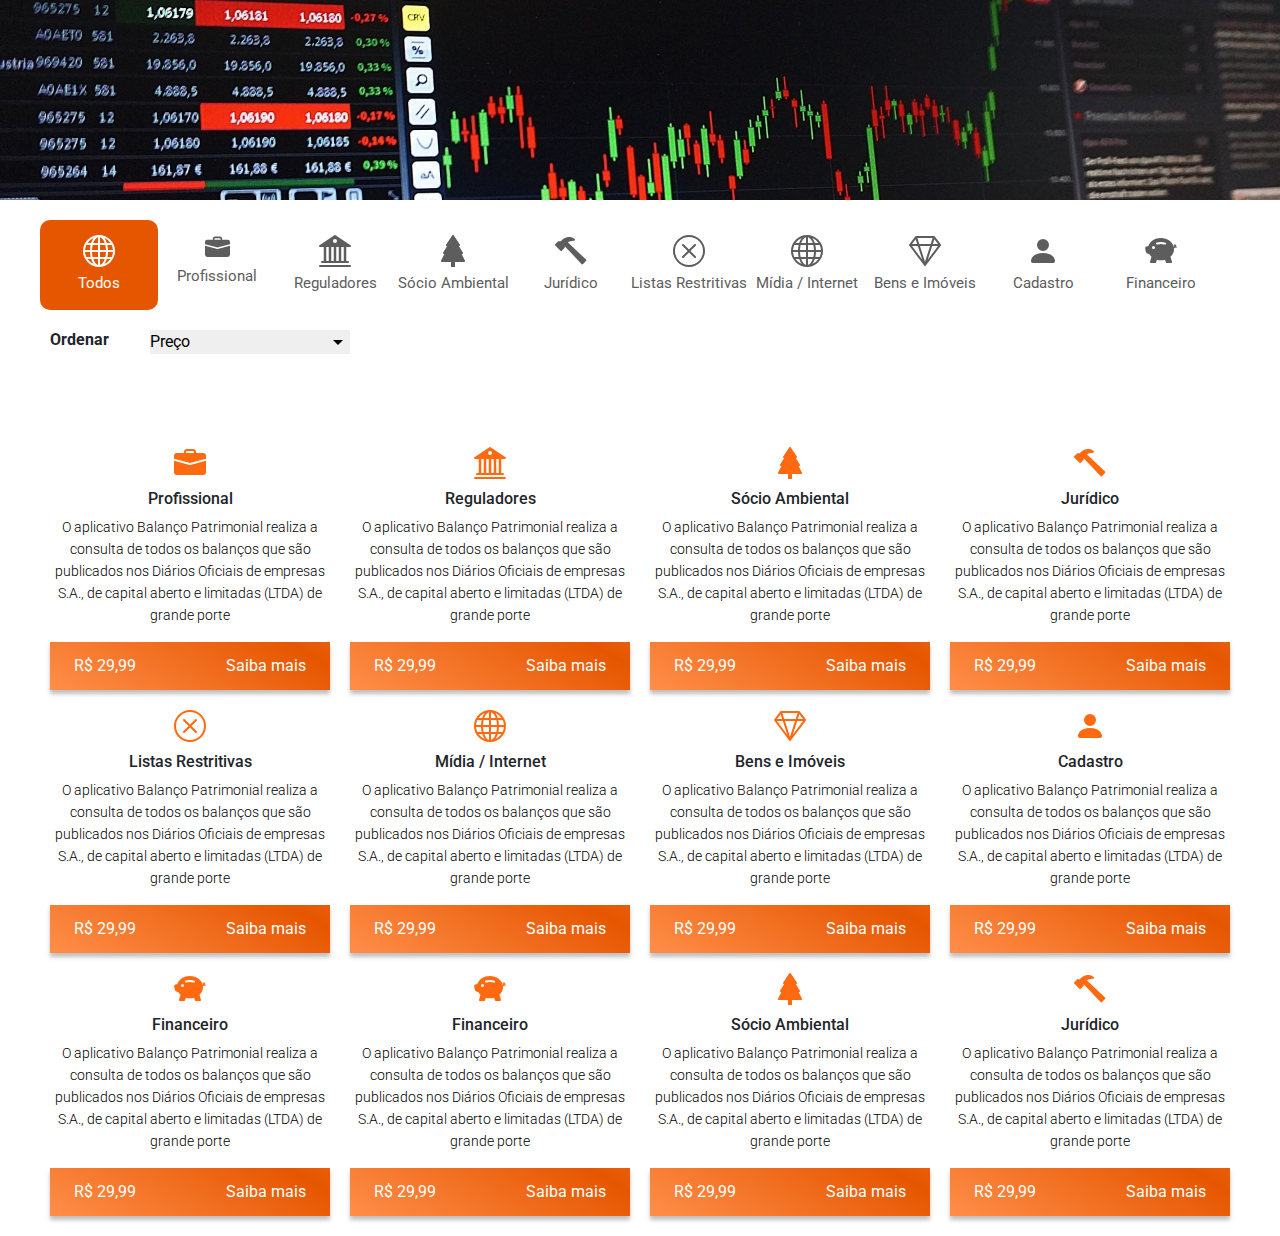
<file: upLexis/index.html>
<!DOCTYPE html>
<html>
	<head>
		<meta charset="utf-8">
		<title>upMiner | Histórico Empresarial</title>		

		<!--Normalize-->
		<link rel="stylesheet" type="text/css" href="common/css/normalize.css" />

		<!--Fontes-->
   		<link href="https://fonts.googleapis.com/css?family=Roboto:100,300,400,500,700,900" rel="stylesheet" />

   		<!--Viewport-->
	    <meta name="viewport" content="width=device-width,initial-scale=1" />

	    <!--Bootstrap CSS-->
	    <link rel="stylesheet" type="text/css" href="common/css/bootstrap/css/bootstrap.min.css">

	    <!--CSS da página-->	
		<link rel="stylesheet" type="text/css" href="common/css/style.css">

		<!--JQuery-->
	    <script type="text/javascript" src="common/js/jquery.js"></script>     

	    <!--Javascript-->
	    <script type="text/javascript" src="common/js/model/bo/configuracoes.js"></script> 

	</head>
	<body onload="marcarCategoria();">		
		<div id="sobre" class="sessao" onclick="tirarDropdown()">
			<!-- Carrossel de slides -->
			<div id="navegadorDeSlides" class="carousel slide margin-bottom-20" data-ride="carousel">
			  	<div class="carousel-inner">
			    	<div class="carousel-item active">
			      		<img class="d-block w-100" src="common/img/img1.jpg" alt="Primeiro Slide">
			    	</div>
			    	<div class="carousel-item">
			      		<img class="d-block w-100" src="common/img/img2.jpg" alt="Terceiro Slide">
			    	</div>
			    	<div class="carousel-item">
			      		<img class="d-block w-100" src="common/img/img3.jpg" alt="Quarto Slide Slide">
			    	</div>
			  	</div>
			</div>
			<div class="linha">
				<!-- Barra de categorias -->
				<div class="coluna col12 padding-0 margin-bottom-20 ">
					<div id="categoria-todos" class="div-categoria" onclick="selecionar('categoria-todos');">
						<div class="margin-bottom-5">
							<svg xmlns="http://www.w3.org/2000/svg" width="32" height="32" fill="currentColor" class="bi bi-globe" viewBox="0 0 16 16">
							<path d="M0 8a8 8 0 1 1 16 0A8 8 0 0 1 0 8zm7.5-6.923c-.67.204-1.335.82-1.887 1.855A7.97 7.97 0 0 0 5.145 4H7.5V1.077zM4.09 4a9.267 9.267 0 0 1 .64-1.539 6.7 6.7 0 0 1 .597-.933A7.025 7.025 0 0 0 2.255 4H4.09zm-.582 3.5c.03-.877.138-1.718.312-2.5H1.674a6.958 6.958 0 0 0-.656 2.5h2.49zM4.847 5a12.5 12.5 0 0 0-.338 2.5H7.5V5H4.847zM8.5 5v2.5h2.99a12.495 12.495 0 0 0-.337-2.5H8.5zM4.51 8.5a12.5 12.5 0 0 0 .337 2.5H7.5V8.5H4.51zm3.99 0V11h2.653c.187-.765.306-1.608.338-2.5H8.5zM5.145 12c.138.386.295.744.468 1.068.552 1.035 1.218 1.65 1.887 1.855V12H5.145zm.182 2.472a6.696 6.696 0 0 1-.597-.933A9.268 9.268 0 0 1 4.09 12H2.255a7.024 7.024 0 0 0 3.072 2.472zM3.82 11a13.652 13.652 0 0 1-.312-2.5h-2.49c.062.89.291 1.733.656 2.5H3.82zm6.853 3.472A7.024 7.024 0 0 0 13.745 12H11.91a9.27 9.27 0 0 1-.64 1.539 6.688 6.688 0 0 1-.597.933zM8.5 12v2.923c.67-.204 1.335-.82 1.887-1.855.173-.324.33-.682.468-1.068H8.5zm3.68-1h2.146c.365-.767.594-1.61.656-2.5h-2.49a13.65 13.65 0 0 1-.312 2.5zm2.802-3.5a6.959 6.959 0 0 0-.656-2.5H12.18c.174.782.282 1.623.312 2.5h2.49zM11.27 2.461c.247.464.462.98.64 1.539h1.835a7.024 7.024 0 0 0-3.072-2.472c.218.284.418.598.597.933zM10.855 4a7.966 7.966 0 0 0-.468-1.068C9.835 1.897 9.17 1.282 8.5 1.077V4h2.355z"/>
						</svg>
						</div>
						<span>Todos</span>
					</div>
					<div id="categoria-profissional" class="div-categoria" onclick="selecionar('categoria-profissional');">
						<div class="margin-bottom-5">
							<svg xmlns="http://www.w3.org/2000/svg" width="25" height="25" fill="currentColor" class="bi bi-briefcase-fill" viewBox="0 0 16 16">
								<path d="M6.5 1A1.5 1.5 0 0 0 5 2.5V3H1.5A1.5 1.5 0 0 0 0 4.5v1.384l7.614 2.03a1.5 1.5 0 0 0 .772 0L16 5.884V4.5A1.5 1.5 0 0 0 14.5 3H11v-.5A1.5 1.5 0 0 0 9.5 1h-3zm0 1h3a.5.5 0 0 1 .5.5V3H6v-.5a.5.5 0 0 1 .5-.5z"/>
								<path d="M0 12.5A1.5 1.5 0 0 0 1.5 14h13a1.5 1.5 0 0 0 1.5-1.5V6.85L8.129 8.947a.5.5 0 0 1-.258 0L0 6.85v5.65z"/>
							</svg>
						</div>
						<span>Profissional</span>
					</div>
					<div id="categoria-reguladores" class="div-categoria" onclick="selecionar('categoria-reguladores');">
						<div class="margin-bottom-5">
							<svg xmlns="http://www.w3.org/2000/svg" width="32" height="32" fill="currentColor" class="bi bi-bank2" viewBox="0 0 16 16">
								<path d="M8.277.084a.5.5 0 0 0-.554 0l-7.5 5A.5.5 0 0 0 .5 6h1.875v7H1.5a.5.5 0 0 0 0 1h13a.5.5 0 1 0 0-1h-.875V6H15.5a.5.5 0 0 0 .277-.916l-7.5-5zM12.375 6v7h-1.25V6h1.25zm-2.5 0v7h-1.25V6h1.25zm-2.5 0v7h-1.25V6h1.25zm-2.5 0v7h-1.25V6h1.25zM8 4a1 1 0 1 1 0-2 1 1 0 0 1 0 2zM.5 15a.5.5 0 0 0 0 1h15a.5.5 0 1 0 0-1H.5z"/>
							</svg>
						</div>
						<span>Reguladores</span>
					</div>
					<div id="categoria-socio-ambiental" class="div-categoria" onclick="selecionar('categoria-socio-ambiental');">
						<div class="margin-bottom-5">
							<svg xmlns="http://www.w3.org/2000/svg" width="32" height="32" fill="currentColor" class="bi bi-tree-fill" viewBox="0 0 16 16">
								<path d="M8.416.223a.5.5 0 0 0-.832 0l-3 4.5A.5.5 0 0 0 5 5.5h.098L3.076 8.735A.5.5 0 0 0 3.5 9.5h.191l-1.638 3.276a.5.5 0 0 0 .447.724H7V16h2v-2.5h4.5a.5.5 0 0 0 .447-.724L12.31 9.5h.191a.5.5 0 0 0 .424-.765L10.902 5.5H11a.5.5 0 0 0 .416-.777l-3-4.5z"/>
							</svg>
						</div>
						<span>Sócio Ambiental</span>
					</div>
					<div id="categoria-juridico" class="div-categoria" onclick="selecionar('categoria-juridico');">
						<div class="margin-bottom-5">
							<svg xmlns="http://www.w3.org/2000/svg" width="32" height="32" fill="currentColor" class="bi bi-hammer" viewBox="0 0 16 16">
								<path d="M9.972 2.508a.5.5 0 0 0-.16-.556l-.178-.129a5.009 5.009 0 0 0-2.076-.783C6.215.862 4.504 1.229 2.84 3.133H1.786a.5.5 0 0 0-.354.147L.146 4.567a.5.5 0 0 0 0 .706l2.571 2.579a.5.5 0 0 0 .708 0l1.286-1.29a.5.5 0 0 0 .146-.353V5.57l8.387 8.873A.5.5 0 0 0 14 14.5l1.5-1.5a.5.5 0 0 0 .017-.689l-9.129-8.63c.747-.456 1.772-.839 3.112-.839a.5.5 0 0 0 .472-.334z"/>
							</svg>
						</div>
						<span>Jurídico</span>
					</div>
					<div id="categoria-listas-restritivas" class="div-categoria" onclick="selecionar('categoria-listas-restritivas');">
						<div class="margin-bottom-5">
							<svg xmlns="http://www.w3.org/2000/svg" width="32" height="32" fill="currentColor" class="bi bi-x-circle" viewBox="0 0 16 16">
								<path d="M8 15A7 7 0 1 1 8 1a7 7 0 0 1 0 14zm0 1A8 8 0 1 0 8 0a8 8 0 0 0 0 16z"/>
								<path d="M4.646 4.646a.5.5 0 0 1 .708 0L8 7.293l2.646-2.647a.5.5 0 0 1 .708.708L8.707 8l2.647 2.646a.5.5 0 0 1-.708.708L8 8.707l-2.646 2.647a.5.5 0 0 1-.708-.708L7.293 8 4.646 5.354a.5.5 0 0 1 0-.708z"/>
							</svg>
						</div>
						<span>Listas Restritivas</span>
					</div>
					<div id="categoria-midia-internet" class="div-categoria" onclick="selecionar('categoria-midia-internet');">
						<div class="margin-bottom-5">
							<svg xmlns="http://www.w3.org/2000/svg" width="32" height="32" fill="currentColor" class="bi bi-globe" viewBox="0 0 16 16">
								<path d="M0 8a8 8 0 1 1 16 0A8 8 0 0 1 0 8zm7.5-6.923c-.67.204-1.335.82-1.887 1.855A7.97 7.97 0 0 0 5.145 4H7.5V1.077zM4.09 4a9.267 9.267 0 0 1 .64-1.539 6.7 6.7 0 0 1 .597-.933A7.025 7.025 0 0 0 2.255 4H4.09zm-.582 3.5c.03-.877.138-1.718.312-2.5H1.674a6.958 6.958 0 0 0-.656 2.5h2.49zM4.847 5a12.5 12.5 0 0 0-.338 2.5H7.5V5H4.847zM8.5 5v2.5h2.99a12.495 12.495 0 0 0-.337-2.5H8.5zM4.51 8.5a12.5 12.5 0 0 0 .337 2.5H7.5V8.5H4.51zm3.99 0V11h2.653c.187-.765.306-1.608.338-2.5H8.5zM5.145 12c.138.386.295.744.468 1.068.552 1.035 1.218 1.65 1.887 1.855V12H5.145zm.182 2.472a6.696 6.696 0 0 1-.597-.933A9.268 9.268 0 0 1 4.09 12H2.255a7.024 7.024 0 0 0 3.072 2.472zM3.82 11a13.652 13.652 0 0 1-.312-2.5h-2.49c.062.89.291 1.733.656 2.5H3.82zm6.853 3.472A7.024 7.024 0 0 0 13.745 12H11.91a9.27 9.27 0 0 1-.64 1.539 6.688 6.688 0 0 1-.597.933zM8.5 12v2.923c.67-.204 1.335-.82 1.887-1.855.173-.324.33-.682.468-1.068H8.5zm3.68-1h2.146c.365-.767.594-1.61.656-2.5h-2.49a13.65 13.65 0 0 1-.312 2.5zm2.802-3.5a6.959 6.959 0 0 0-.656-2.5H12.18c.174.782.282 1.623.312 2.5h2.49zM11.27 2.461c.247.464.462.98.64 1.539h1.835a7.024 7.024 0 0 0-3.072-2.472c.218.284.418.598.597.933zM10.855 4a7.966 7.966 0 0 0-.468-1.068C9.835 1.897 9.17 1.282 8.5 1.077V4h2.355z"/>
							</svg>
						</div>
						<span>Mídia / Internet</span>
					</div>
					<div id="categoria-bens-imoveis" class="div-categoria" onclick="selecionar('categoria-bens-imoveis');">
						<div class="margin-bottom-5">
							<svg xmlns="http://www.w3.org/2000/svg" width="32" height="32" fill="currentColor" class="bi bi-gem" viewBox="0 0 16 16">
								<path d="M3.1.7a.5.5 0 0 1 .4-.2h9a.5.5 0 0 1 .4.2l2.976 3.974c.149.185.156.45.01.644L8.4 15.3a.5.5 0 0 1-.8 0L.1 5.3a.5.5 0 0 1 0-.6l3-4zm11.386 3.785-1.806-2.41-.776 2.413 2.582-.003zm-3.633.004.961-2.989H4.186l.963 2.995 5.704-.006zM5.47 5.495 8 13.366l2.532-7.876-5.062.005zm-1.371-.999-.78-2.422-1.818 2.425 2.598-.003zM1.499 5.5l5.113 6.817-2.192-6.82L1.5 5.5zm7.889 6.817 5.123-6.83-2.928.002-2.195 6.828z"/>
							</svg>
						</div>
						<span>Bens e Imóveis</span>
					</div>
					<div id="categoria-cadastro" class="div-categoria" onclick="selecionar('categoria-cadastro');">
						<div class="margin-bottom-5">
							<svg xmlns="http://www.w3.org/2000/svg" width="32" height="32" fill="currentColor" class="bi bi-person-fill" viewBox="0 0 16 16">
								<path d="M3 14s-1 0-1-1 1-4 6-4 6 3 6 4-1 1-1 1H3zm5-6a3 3 0 1 0 0-6 3 3 0 0 0 0 6z"/>
							</svg>
						</div>
						<span>Cadastro</span>
					</div>
					<div id="categoria-financeiro" class="div-categoria" onclick="selecionar('categoria-financeiro');">
						<div class="margin-bottom-5">
							<svg xmlns="http://www.w3.org/2000/svg" width="32" height="32" fill="currentColor" class="bi bi-piggy-bank-fill" viewBox="0 0 16 16">
								<path fill-rule="evenodd" d="M7.964 1.527c-2.977 0-5.571 1.704-6.32 4.125h-.55A1 1 0 0 0 .11 6.824l.254 1.46a1.5 1.5 0 0 0 1.478 1.243h.263c.3.513.688.978 1.145 1.382l-.729 2.477a.5.5 0 0 0 .48.641h2a.5.5 0 0 0 .471-.332l.482-1.351c.635.173 1.31.267 2.011.267.707 0 1.388-.095 2.028-.272l.543 1.372a.5.5 0 0 0 .465.316h2a.5.5 0 0 0 .478-.645l-.761-2.506C13.81 9.895 14.5 8.559 14.5 7.069c0-.145-.007-.29-.02-.431.261-.11.508-.266.705-.444.315.306.815.306.815-.417 0 .223-.5.223-.461-.026a.95.95 0 0 0 .09-.255.7.7 0 0 0-.202-.645.58.58 0 0 0-.707-.098.735.735 0 0 0-.375.562c-.024.243.082.48.32.654a2.112 2.112 0 0 1-.259.153c-.534-2.664-3.284-4.595-6.442-4.595zm7.173 3.876a.565.565 0 0 1-.098.21.704.704 0 0 1-.044-.025c-.146-.09-.157-.175-.152-.223a.236.236 0 0 1 .117-.173c.049-.027.08-.021.113.012a.202.202 0 0 1 .064.199zm-8.999-.65A6.613 6.613 0 0 1 7.964 4.5c.666 0 1.303.097 1.893.273a.5.5 0 1 0 .286-.958A7.601 7.601 0 0 0 7.964 3.5c-.734 0-1.441.103-2.102.292a.5.5 0 1 0 .276.962zM5 6.25a.75.75 0 1 1-1.5 0 .75.75 0 0 1 1.5 0z"/>
							</svg>
						</div>
						<span>Financeiro</span>
					</div>
				</div>

				<div class="coluna col12 padding-0 margin-bottom-90">
					<div class="div-ordenar">
						<h4 class="h4-ordenar">
							Ordenar
						</h4>
					</div>
					<!-- <label>Ordenar</label> -->
					<div class="div-ordenar">
						<select class="select-ordenar">
							<option>Preço</option>
							<option>Lançamento</option>
						</select>
					</div>
				</div>

				<!-- Linha 1 -->
				<div class="coluna col12 col3 margin-bottom-20 categoria-profissional categoria-todos display__none">
					<div class="div-icone">
						<svg xmlns="http://www.w3.org/2000/svg" width="32" height="32" fill="currentColor" class="bi bi-briefcase-fill" viewBox="0 0 16 16">
							<path d="M6.5 1A1.5 1.5 0 0 0 5 2.5V3H1.5A1.5 1.5 0 0 0 0 4.5v1.384l7.614 2.03a1.5 1.5 0 0 0 .772 0L16 5.884V4.5A1.5 1.5 0 0 0 14.5 3H11v-.5A1.5 1.5 0 0 0 9.5 1h-3zm0 1h3a.5.5 0 0 1 .5.5V3H6v-.5a.5.5 0 0 1 .5-.5z"/>
							<path d="M0 12.5A1.5 1.5 0 0 0 1.5 14h13a1.5 1.5 0 0 0 1.5-1.5V6.85L8.129 8.947a.5.5 0 0 1-.258 0L0 6.85v5.65z"/>
						</svg>
					</div>
					<h4 class="margin-top-10">Profissional</h4>
					<p>O aplicativo  Balanço Patrimonial realiza a consulta de todos os balanços que são publicados nos Diários Oficiais de empresas S.A., de capital aberto e limitadas (LTDA) de grande porte</p>
					<button onclick="encaminharPagina();;" class="btn btn-laranja">						
						<li class="li-interno li-interno__esquerda">R$ 29,99</li>
						<li class="li-interno li-interno__direita">Saiba mais</li>										
					</button> 	
				</div>	
				<div class="coluna col12 col3 margin-bottom-20 categoria-reguladores categoria-todos display__none">
					<div class="div-icone">
						<svg xmlns="http://www.w3.org/2000/svg" width="32" height="32" fill="currentColor" class="bi bi-bank2" viewBox="0 0 16 16">
							<path d="M8.277.084a.5.5 0 0 0-.554 0l-7.5 5A.5.5 0 0 0 .5 6h1.875v7H1.5a.5.5 0 0 0 0 1h13a.5.5 0 1 0 0-1h-.875V6H15.5a.5.5 0 0 0 .277-.916l-7.5-5zM12.375 6v7h-1.25V6h1.25zm-2.5 0v7h-1.25V6h1.25zm-2.5 0v7h-1.25V6h1.25zm-2.5 0v7h-1.25V6h1.25zM8 4a1 1 0 1 1 0-2 1 1 0 0 1 0 2zM.5 15a.5.5 0 0 0 0 1h15a.5.5 0 1 0 0-1H.5z"/>
						</svg>
					</div>
					<h4 class="margin-top-10">Reguladores</h4>
					<p>O aplicativo  Balanço Patrimonial realiza a consulta de todos os balanços que são publicados nos Diários Oficiais de empresas S.A., de capital aberto e limitadas (LTDA) de grande porte</p>
					<button onclick="encaminharPagina();" class="btn btn-laranja">						
						<li class="li-interno li-interno__esquerda">R$ 29,99</li>
						<li class="li-interno li-interno__direita">Saiba mais</li>										
					</button> 	
				</div>	
				<div class="coluna col12 col3 margin-bottom-20 categoria-socio-ambiental categoria-todos display__none">
					<div class="div-icone">
						<svg xmlns="http://www.w3.org/2000/svg" width="32" height="32" fill="currentColor" class="bi bi-tree-fill" viewBox="0 0 16 16">
							<path d="M8.416.223a.5.5 0 0 0-.832 0l-3 4.5A.5.5 0 0 0 5 5.5h.098L3.076 8.735A.5.5 0 0 0 3.5 9.5h.191l-1.638 3.276a.5.5 0 0 0 .447.724H7V16h2v-2.5h4.5a.5.5 0 0 0 .447-.724L12.31 9.5h.191a.5.5 0 0 0 .424-.765L10.902 5.5H11a.5.5 0 0 0 .416-.777l-3-4.5z"/>
						</svg>
					</div>
					<h4 class="margin-top-10">Sócio Ambiental</h4>
					<p>O aplicativo  Balanço Patrimonial realiza a consulta de todos os balanços que são publicados nos Diários Oficiais de empresas S.A., de capital aberto e limitadas (LTDA) de grande porte</p>
					<button onclick="encaminharPagina();" class="btn btn-laranja">						
						<li class="li-interno li-interno__esquerda">R$ 29,99</li>
						<li class="li-interno li-interno__direita">Saiba mais</li>										
					</button> 	
				</div>
				<div class="coluna col12 col3 margin-bottom-20 categoria-juridico categoria-todos display__none">
					<div class="div-icone">
						<svg xmlns="http://www.w3.org/2000/svg" width="32" height="32" fill="currentColor" class="bi bi-hammer" viewBox="0 0 16 16">
							<path d="M9.972 2.508a.5.5 0 0 0-.16-.556l-.178-.129a5.009 5.009 0 0 0-2.076-.783C6.215.862 4.504 1.229 2.84 3.133H1.786a.5.5 0 0 0-.354.147L.146 4.567a.5.5 0 0 0 0 .706l2.571 2.579a.5.5 0 0 0 .708 0l1.286-1.29a.5.5 0 0 0 .146-.353V5.57l8.387 8.873A.5.5 0 0 0 14 14.5l1.5-1.5a.5.5 0 0 0 .017-.689l-9.129-8.63c.747-.456 1.772-.839 3.112-.839a.5.5 0 0 0 .472-.334z"/>
						</svg>
					</div>
					<h4 class="margin-top-10">Jurídico</h4>
					<p>O aplicativo  Balanço Patrimonial realiza a consulta de todos os balanços que são publicados nos Diários Oficiais de empresas S.A., de capital aberto e limitadas (LTDA) de grande porte</p>
					<button onclick="encaminharPagina();" class="btn btn-laranja">						
						<li class="li-interno li-interno__esquerda">R$ 29,99</li>
						<li class="li-interno li-interno__direita">Saiba mais</li>										
					</button> 	
				</div>	

				<!-- Linha 2 -->
				<div class="coluna col12 col3 margin-bottom-20 categoria-listas-restritivas categoria-todos display__none">
					<div class="div-icone">
						<svg xmlns="http://www.w3.org/2000/svg" width="32" height="32" fill="currentColor" class="bi bi-x-circle" viewBox="0 0 16 16">
							<path d="M8 15A7 7 0 1 1 8 1a7 7 0 0 1 0 14zm0 1A8 8 0 1 0 8 0a8 8 0 0 0 0 16z"/>
							<path d="M4.646 4.646a.5.5 0 0 1 .708 0L8 7.293l2.646-2.647a.5.5 0 0 1 .708.708L8.707 8l2.647 2.646a.5.5 0 0 1-.708.708L8 8.707l-2.646 2.647a.5.5 0 0 1-.708-.708L7.293 8 4.646 5.354a.5.5 0 0 1 0-.708z"/>
						</svg>
					</div>
					<h4 class="margin-top-10">Listas Restritivas</h4>
					<p>O aplicativo  Balanço Patrimonial realiza a consulta de todos os balanços que são publicados nos Diários Oficiais de empresas S.A., de capital aberto e limitadas (LTDA) de grande porte</p>
					<button onclick="encaminharPagina();" class="btn btn-laranja">						
						<li class="li-interno li-interno__esquerda">R$ 29,99</li>
						<li class="li-interno li-interno__direita">Saiba mais</li>										
					</button> 	
				</div>
				<div class="coluna col12 col3 margin-bottom-20 categoria-midia-internet categoria-todos display__none">
					<div class="div-icone">
						<svg xmlns="http://www.w3.org/2000/svg" width="32" height="32" fill="currentColor" class="bi bi-globe" viewBox="0 0 16 16">
							<path d="M0 8a8 8 0 1 1 16 0A8 8 0 0 1 0 8zm7.5-6.923c-.67.204-1.335.82-1.887 1.855A7.97 7.97 0 0 0 5.145 4H7.5V1.077zM4.09 4a9.267 9.267 0 0 1 .64-1.539 6.7 6.7 0 0 1 .597-.933A7.025 7.025 0 0 0 2.255 4H4.09zm-.582 3.5c.03-.877.138-1.718.312-2.5H1.674a6.958 6.958 0 0 0-.656 2.5h2.49zM4.847 5a12.5 12.5 0 0 0-.338 2.5H7.5V5H4.847zM8.5 5v2.5h2.99a12.495 12.495 0 0 0-.337-2.5H8.5zM4.51 8.5a12.5 12.5 0 0 0 .337 2.5H7.5V8.5H4.51zm3.99 0V11h2.653c.187-.765.306-1.608.338-2.5H8.5zM5.145 12c.138.386.295.744.468 1.068.552 1.035 1.218 1.65 1.887 1.855V12H5.145zm.182 2.472a6.696 6.696 0 0 1-.597-.933A9.268 9.268 0 0 1 4.09 12H2.255a7.024 7.024 0 0 0 3.072 2.472zM3.82 11a13.652 13.652 0 0 1-.312-2.5h-2.49c.062.89.291 1.733.656 2.5H3.82zm6.853 3.472A7.024 7.024 0 0 0 13.745 12H11.91a9.27 9.27 0 0 1-.64 1.539 6.688 6.688 0 0 1-.597.933zM8.5 12v2.923c.67-.204 1.335-.82 1.887-1.855.173-.324.33-.682.468-1.068H8.5zm3.68-1h2.146c.365-.767.594-1.61.656-2.5h-2.49a13.65 13.65 0 0 1-.312 2.5zm2.802-3.5a6.959 6.959 0 0 0-.656-2.5H12.18c.174.782.282 1.623.312 2.5h2.49zM11.27 2.461c.247.464.462.98.64 1.539h1.835a7.024 7.024 0 0 0-3.072-2.472c.218.284.418.598.597.933zM10.855 4a7.966 7.966 0 0 0-.468-1.068C9.835 1.897 9.17 1.282 8.5 1.077V4h2.355z"/>
						</svg>
					</div>
					<h4 class="margin-top-10">Mídia / Internet</h4>
					<p>O aplicativo  Balanço Patrimonial realiza a consulta de todos os balanços que são publicados nos Diários Oficiais de empresas S.A., de capital aberto e limitadas (LTDA) de grande porte</p>
					<button onclick="encaminharPagina();" class="btn btn-laranja">						
						<li class="li-interno li-interno__esquerda">R$ 29,99</li>
						<li class="li-interno li-interno__direita">Saiba mais</li>										
					</button> 	
				</div>
				<div class="coluna col12 col3 margin-bottom-20 categoria-bens-imoveis categoria-todos display__none">
					<div class="div-icone">
						<svg xmlns="http://www.w3.org/2000/svg" width="32" height="32" fill="currentColor" class="bi bi-gem" viewBox="0 0 16 16">
							<path d="M3.1.7a.5.5 0 0 1 .4-.2h9a.5.5 0 0 1 .4.2l2.976 3.974c.149.185.156.45.01.644L8.4 15.3a.5.5 0 0 1-.8 0L.1 5.3a.5.5 0 0 1 0-.6l3-4zm11.386 3.785-1.806-2.41-.776 2.413 2.582-.003zm-3.633.004.961-2.989H4.186l.963 2.995 5.704-.006zM5.47 5.495 8 13.366l2.532-7.876-5.062.005zm-1.371-.999-.78-2.422-1.818 2.425 2.598-.003zM1.499 5.5l5.113 6.817-2.192-6.82L1.5 5.5zm7.889 6.817 5.123-6.83-2.928.002-2.195 6.828z"/>
						</svg>
					</div>
					<h4 class="margin-top-10">Bens e Imóveis</h4>
					<p>O aplicativo  Balanço Patrimonial realiza a consulta de todos os balanços que são publicados nos Diários Oficiais de empresas S.A., de capital aberto e limitadas (LTDA) de grande porte</p>
					<button onclick="encaminharPagina();" class="btn btn-laranja">						
						<li class="li-interno li-interno__esquerda">R$ 29,99</li>
						<li class="li-interno li-interno__direita">Saiba mais</li>										
					</button> 	
				</div>
				<div class="coluna col12 col3 margin-bottom-20 categoria-cadastro categoria-todos display__none">
					<div class="div-icone">
						<svg xmlns="http://www.w3.org/2000/svg" width="32" height="32" fill="currentColor" class="bi bi-person-fill" viewBox="0 0 16 16">
							<path d="M3 14s-1 0-1-1 1-4 6-4 6 3 6 4-1 1-1 1H3zm5-6a3 3 0 1 0 0-6 3 3 0 0 0 0 6z"/>
						</svg>
					</div>
					<h4 class="margin-top-10">Cadastro</h4>
					<p>O aplicativo  Balanço Patrimonial realiza a consulta de todos os balanços que são publicados nos Diários Oficiais de empresas S.A., de capital aberto e limitadas (LTDA) de grande porte</p>
					<button onclick="encaminharPagina();" class="btn btn-laranja">						
						<li class="li-interno li-interno__esquerda">R$ 29,99</li>
						<li class="li-interno li-interno__direita">Saiba mais</li>										
					</button> 	
				</div>

				<!-- Linha 3 -->
				<div class="coluna col12 col3 margin-bottom-20 categoria-financeiro categoria-todos display__none">
					<div class="div-icone">
						<svg xmlns="http://www.w3.org/2000/svg" width="32" height="32" fill="currentColor" class="bi bi-piggy-bank-fill" viewBox="0 0 16 16">
							<path fill-rule="evenodd" d="M7.964 1.527c-2.977 0-5.571 1.704-6.32 4.125h-.55A1 1 0 0 0 .11 6.824l.254 1.46a1.5 1.5 0 0 0 1.478 1.243h.263c.3.513.688.978 1.145 1.382l-.729 2.477a.5.5 0 0 0 .48.641h2a.5.5 0 0 0 .471-.332l.482-1.351c.635.173 1.31.267 2.011.267.707 0 1.388-.095 2.028-.272l.543 1.372a.5.5 0 0 0 .465.316h2a.5.5 0 0 0 .478-.645l-.761-2.506C13.81 9.895 14.5 8.559 14.5 7.069c0-.145-.007-.29-.02-.431.261-.11.508-.266.705-.444.315.306.815.306.815-.417 0 .223-.5.223-.461-.026a.95.95 0 0 0 .09-.255.7.7 0 0 0-.202-.645.58.58 0 0 0-.707-.098.735.735 0 0 0-.375.562c-.024.243.082.48.32.654a2.112 2.112 0 0 1-.259.153c-.534-2.664-3.284-4.595-6.442-4.595zm7.173 3.876a.565.565 0 0 1-.098.21.704.704 0 0 1-.044-.025c-.146-.09-.157-.175-.152-.223a.236.236 0 0 1 .117-.173c.049-.027.08-.021.113.012a.202.202 0 0 1 .064.199zm-8.999-.65A6.613 6.613 0 0 1 7.964 4.5c.666 0 1.303.097 1.893.273a.5.5 0 1 0 .286-.958A7.601 7.601 0 0 0 7.964 3.5c-.734 0-1.441.103-2.102.292a.5.5 0 1 0 .276.962zM5 6.25a.75.75 0 1 1-1.5 0 .75.75 0 0 1 1.5 0z"/>
						</svg>
					</div>
					<h4 class="margin-top-10">Financeiro</h4>
					<p>O aplicativo  Balanço Patrimonial realiza a consulta de todos os balanços que são publicados nos Diários Oficiais de empresas S.A., de capital aberto e limitadas (LTDA) de grande porte</p>
					<button onclick="encaminharPagina();" class="btn btn-laranja">						
						<li class="li-interno li-interno__esquerda">R$ 29,99</li>
						<li class="li-interno li-interno__direita">Saiba mais</li>										
					</button> 	
				</div>
				<div class="coluna col12 col3 margin-bottom-20 categoria-financeiro categoria-todos display__none">
					<div class="div-icone">
						<svg xmlns="http://www.w3.org/2000/svg" width="32" height="32" fill="currentColor" class="bi bi-piggy-bank-fill" viewBox="0 0 16 16">
							<path fill-rule="evenodd" d="M7.964 1.527c-2.977 0-5.571 1.704-6.32 4.125h-.55A1 1 0 0 0 .11 6.824l.254 1.46a1.5 1.5 0 0 0 1.478 1.243h.263c.3.513.688.978 1.145 1.382l-.729 2.477a.5.5 0 0 0 .48.641h2a.5.5 0 0 0 .471-.332l.482-1.351c.635.173 1.31.267 2.011.267.707 0 1.388-.095 2.028-.272l.543 1.372a.5.5 0 0 0 .465.316h2a.5.5 0 0 0 .478-.645l-.761-2.506C13.81 9.895 14.5 8.559 14.5 7.069c0-.145-.007-.29-.02-.431.261-.11.508-.266.705-.444.315.306.815.306.815-.417 0 .223-.5.223-.461-.026a.95.95 0 0 0 .09-.255.7.7 0 0 0-.202-.645.58.58 0 0 0-.707-.098.735.735 0 0 0-.375.562c-.024.243.082.48.32.654a2.112 2.112 0 0 1-.259.153c-.534-2.664-3.284-4.595-6.442-4.595zm7.173 3.876a.565.565 0 0 1-.098.21.704.704 0 0 1-.044-.025c-.146-.09-.157-.175-.152-.223a.236.236 0 0 1 .117-.173c.049-.027.08-.021.113.012a.202.202 0 0 1 .064.199zm-8.999-.65A6.613 6.613 0 0 1 7.964 4.5c.666 0 1.303.097 1.893.273a.5.5 0 1 0 .286-.958A7.601 7.601 0 0 0 7.964 3.5c-.734 0-1.441.103-2.102.292a.5.5 0 1 0 .276.962zM5 6.25a.75.75 0 1 1-1.5 0 .75.75 0 0 1 1.5 0z"/>
						</svg>
					</div>
					<h4 class="margin-top-10">Financeiro</h4>
					<p>O aplicativo  Balanço Patrimonial realiza a consulta de todos os balanços que são publicados nos Diários Oficiais de empresas S.A., de capital aberto e limitadas (LTDA) de grande porte</p>
					<button onclick="encaminharPagina();" class="btn btn-laranja">						
						<li class="li-interno li-interno__esquerda">R$ 29,99</li>
						<li class="li-interno li-interno__direita">Saiba mais</li>										
					</button> 	
				</div>
				<div class="coluna col12 col3 margin-bottom-20 categoria-socio-ambiental categoria-todos display__none">
					<div class="div-icone">
						<svg xmlns="http://www.w3.org/2000/svg" width="32" height="32" fill="currentColor" class="bi bi-tree-fill" viewBox="0 0 16 16">
							<path d="M8.416.223a.5.5 0 0 0-.832 0l-3 4.5A.5.5 0 0 0 5 5.5h.098L3.076 8.735A.5.5 0 0 0 3.5 9.5h.191l-1.638 3.276a.5.5 0 0 0 .447.724H7V16h2v-2.5h4.5a.5.5 0 0 0 .447-.724L12.31 9.5h.191a.5.5 0 0 0 .424-.765L10.902 5.5H11a.5.5 0 0 0 .416-.777l-3-4.5z"/>
						</svg>
					</div>
					<h4 class="margin-top-10">Sócio Ambiental</h4>
					<p>O aplicativo  Balanço Patrimonial realiza a consulta de todos os balanços que são publicados nos Diários Oficiais de empresas S.A., de capital aberto e limitadas (LTDA) de grande porte</p>
					<button onclick="encaminharPagina();" class="btn btn-laranja">						
						<li class="li-interno li-interno__esquerda">R$ 29,99</li>
						<li class="li-interno li-interno__direita">Saiba mais</li>										
					</button> 	
				</div>
				<div class="coluna col12 col3 margin-bottom-20 categoria-juridico categoria-todos display__none">
					<div class="div-icone">
						<svg xmlns="http://www.w3.org/2000/svg" width="32" height="32" fill="currentColor" class="bi bi-hammer" viewBox="0 0 16 16">
							<path d="M9.972 2.508a.5.5 0 0 0-.16-.556l-.178-.129a5.009 5.009 0 0 0-2.076-.783C6.215.862 4.504 1.229 2.84 3.133H1.786a.5.5 0 0 0-.354.147L.146 4.567a.5.5 0 0 0 0 .706l2.571 2.579a.5.5 0 0 0 .708 0l1.286-1.29a.5.5 0 0 0 .146-.353V5.57l8.387 8.873A.5.5 0 0 0 14 14.5l1.5-1.5a.5.5 0 0 0 .017-.689l-9.129-8.63c.747-.456 1.772-.839 3.112-.839a.5.5 0 0 0 .472-.334z"/>
						</svg>
					</div>
					<h4 class="margin-top-10">Jurídico</h4>
					<p>O aplicativo  Balanço Patrimonial realiza a consulta de todos os balanços que são publicados nos Diários Oficiais de empresas S.A., de capital aberto e limitadas (LTDA) de grande porte</p>
					<button onclick="encaminharPagina();" class="btn btn-laranja">						
						<li class="li-interno li-interno__esquerda">R$ 29,99</li>
						<li class="li-interno li-interno__direita">Saiba mais</li>										
					</button> 	
				</div>	
			</div>
		</div>	


	</body>
</html>
</file>
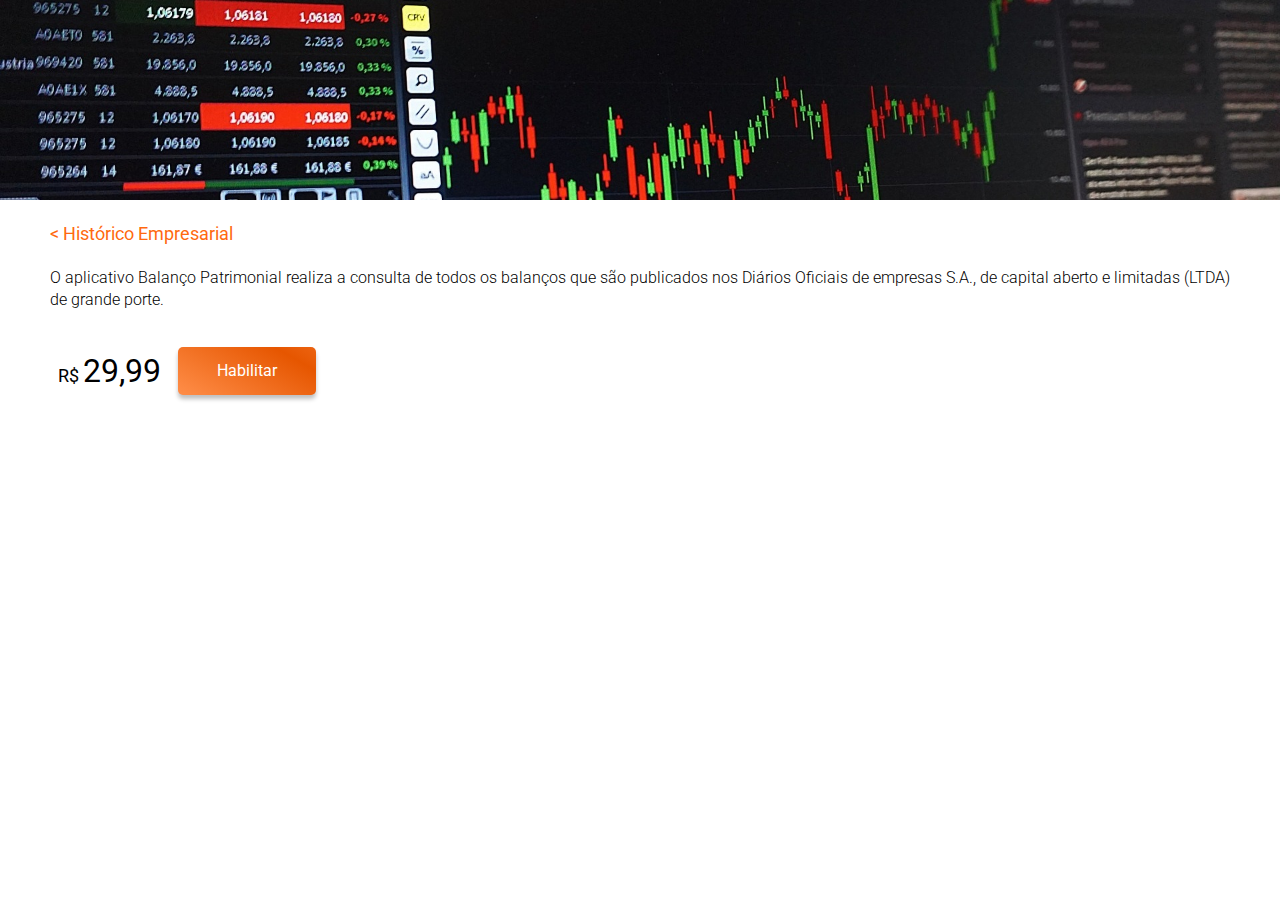
<file: upLexis/saiba_mais.html>
<!DOCTYPE html>
<html>
	<head>
		<meta charset="utf-8">
		<title>upMiner | Histórico Empresarial</title>		

		<!--Normalize-->
		<link rel="stylesheet" type="text/css" href="common/css/normalize.css" />

		<!--Fontes-->
   		<link href="https://fonts.googleapis.com/css?family=Roboto:100,300,400,500,700,900" rel="stylesheet" />

   		<!--Viewport-->
	    <meta name="viewport" content="width=device-width,initial-scale=1" />

	    <!--Bootstrap CSS-->
	    <link rel="stylesheet" type="text/css" href="common/css/bootstrap/css/bootstrap.min.css">

	    <!--CSS da página-->	
		<link rel="stylesheet" type="text/css" href="common/css/style.css">

		<!--Ícone superior da página-->
	    <link rel="icon" type="image/x-icon" href="common/img/ico/logo_circulada.ico" />

		<!--JQuery-->
	    <script type="text/javascript" src="common/js/jquery.js"></script>     

	    <!--Javascript-->
	    <script type="text/javascript" src="common/js/model/bo/configuracoes.js"></script> 

	</head>
	<body>		
		<div id="sobre" class="sessao" onclick="tirarDropdown()">
			<!-- Carrossel de slides -->
			<div id="navegadorDeSlides" class="carousel slide margin-bottom-20" data-ride="carousel">
			  	<div class="carousel-inner">
			    	<div class="carousel-item active">
			      		<img class="d-block w-100" src="common/img/img1.jpg" alt="Primeiro Slide">
			    	</div>
			    	<div class="carousel-item">
			      		<img class="d-block w-100" src="common/img/img2.jpg" alt="Terceiro Slide">
			    	</div>
			    	<div class="carousel-item">
			      		<img class="d-block w-100" src="common/img/img3.jpg" alt="Quarto Slide Slide">
			    	</div>
			  	</div>
		  		<!-- <a class="carousel-control-prev" href="#navegadorDeSlides" role="button" data-slide="prev">
		    		<span class="carousel-control-prev-icon" aria-hidden="true"></span>
		    		<span class="sr-only">Anterior</span>
		  		</a>
		  		<a class="carousel-control-next" href="#navegadorDeSlides" role="button" data-slide="next">
		    		<span class="carousel-control-next-icon" aria-hidden="true"></span>
		    		<span class="sr-only">Próximo</span>
		  		</a> -->
			</div>
			<div class="linha">
				<!-- Barra de categorias -->
				<div class="coluna col12 margin-bottom-20">
					<a href="index.html" class="link-laranja">
						< Histórico Empresarial
					</a>
				</div>
				

				<div class="coluna col12 margin-bottom-20">
					<p id="texto-descricao" class="texto-saiba__mais">
						O aplicativo  Balanço Patrimonial realiza a consulta de todos os balanços que são publicados nos Diários Oficiais de empresas S.A., de capital aberto e limitadas (LTDA) de grande porte.
					</p>
				</div>
				<div class="div-saiba__mais margin-bottom-20">
					<span class="preco-cifrao">R$</span>
					<span id="valor-descricao" class="preco-valor"> 29,99</span>
				</div>
				<div class="div-saiba__mais margin-bottom-20">					
					<button class="btn btn-laranja btn-borda__arredondada">Habilitar</button>					
				</div>		
			</div>
		</div>	


	</body>
</html>
</file>
<file: upLexis/common/css/style.css>
*{
    margin: 0;
    padding: 0;
}

body{
  height: 100%;
  font-family: 'Roboto', sans-serif;                
  font-weight: 300;
  background-repeat: no-repeat;
  background-attachment: fixed;
  background-position: center center;
  background-color: #fff;
  /*background-color: black;*/
}

.linha{
  width: 1200px;
  margin: 0 auto;
}
.coluna{
  float: left;
  padding: 0 10px;
}

.col12 {
  width: 1200px;
}

.col11 {
  width: 1100px;
}

.col10 {
  width: 1000px;
}

.col9 {
  width: 900px;
}

.col8 {
  width: 800px;
}

.col7 {
 width: 700px;
}

.col6 {
  width: 600px;
}

.col5 {
  width: 500px;
}

.col4 {
  width: 400px;
}

.col3 {
  width: 300px;
}

.col2 {
  width: 200px;
}

.col1 {
  width: 100px;
}

.btn {
  width: 100%;
}

.btn-laranja {
  background-image: linear-gradient(30deg, #ff8e49 0%, #e65600 50%, #ff8e49 100%);
  background-size: 200% auto;
  border: none;
  border-radius: 0;
  box-shadow: 0px 4px 4px rgb(0 0 0 / 25%);
  color: #fff;
  font-weight: 400;
  padding: .75em 1.5em;
  transition: all .5s ease-in-out;    
}

.btn-laranja:hover {
  background-position: right center;
}

.btn-borda__arredondada{
  border-radius: 5px;
}

.li-interno{
  list-style: none;
}

.li-interno__direita{
  float: right;
}

.li-interno__esquerda{
  float: left;
}

.link-laranja{
  text-decoration: none;
  color: #ff690f;
  font-weight: 400;
  font-size: 18px;
}

.link-laranja:hover{
  text-decoration: none;
  color: #ff690f;
}

p{
  text-align: center;
  font-size: 13.5px;
  color: black;
  line-height: 22px;
}

.texto-saiba__mais{
  font-size: 16px;
  text-align: left;
}

h4{
  text-align: center;
  font-size: 16px;
}

.div-icone{
  text-align: center;
  color: #ff690f;
}

.div-categoria{
  float: left;
  padding: 15px 0px;
  width: 118px;
  background-color: #fff;
  color: #5d5d5d;
  /*height: 88px;*/
  border-radius: 10px;
  text-align: center;
  font-size: 15px;
  font-weight: 400;
  cursor: pointer;
}

.div-categoria__selecionada{
  background-color: #e65600;
  color: #fff;  
}

.div-ordenar{
  float: left;
  width: 100px;
  padding: 0 10px;
}

.div-ordenar select{
  width: 200px;
  -webkit-appearance: none;  
  -moz-appearance: none; 
  appearance: none; 
  background-image: url("data:image/svg+xml;utf8,<svg fill='black' height='24' viewBox='0 0 24 24' width='24' xmlns='http://www.w3.org/2000/svg'><path d='M7 10l5 5 5-5z'/><path d='M0 0h24v24H0z' fill='none'/></svg>");
  background-repeat: no-repeat;
  background-position-x: 100%;
}  

.h4-ordenar{
  text-align: left;
  font-weight: bold;
}

.select-ordenar{
  border: none;
  float: left;
}

.div-saiba__mais{
  float: left;
  width: 138px;
  background-color: #fff;
  color: #000;
  /*height: 88px;*/
  border-radius: 10px;
  text-align: center;
  font-size: 15px;
  font-weight: 400;
  cursor: pointer;
}

.preco-cifrao{
  font-size: 18px;
}

.preco-valor{
  font-size: 32px;
}

.margin-top-5{
  margin-top: 5px;
}

.margin-top-8{
  margin-top: 8px;
}

.margin-top-10{
  margin-top: 10px;
}
.margin-top-20{
  margin-top: 40px;
}

.margin-bottom-5{
  margin-bottom: 5px;
}

.margin-bottom-20{
  margin-bottom: 20px;
}

.margin-bottom--10{
  margin-bottom: -10px;
}

.margin-bottom--27{
  margin-bottom: -27px;
}

.margin-bottom-0{
  margin-bottom: 0px;
}

.margin-bottom-90{
  margin-bottom: 90px;
}

.margin-right--15{
  margin-right: -15px;
}

.magin-right-0{
 /* margin-right: 0px;
  margin-left: 0px;*/
}

.padding-0{
  padding: 0;
}

.padding-5{
  padding: 0 5px;
}
.display__none{
  display: none;
}


/*Small segundo o bootstrap*/
@media (min-width: 480px) and (max-width: 1199px){
  .linha{
    width: 480px;
    margin: 0 auto;
  }

  .coluna{
    float: left;
    padding: 0 5px;
  }

  .col1 {
    width: 40px;
  }

  .col2 {
    width: 80px;
  }

  .col3 {
    width: 120px;
  }

  .col4 {
    width: 160px;
  }

  .col5 {
    width: 200px;
  }

  .col6 {
    width: 240px;
  }

  .col7 {
   width: 280px;
  }

  .col8 {
    width: 320px;
  }

  .col9 {
    width: 360px;
  }

  .col10 {
    width: 400px;
  }

  .col11 {
    width: 440px;
  }

  .col12 {
    width: 480px;
  }

  .div-categoria{
    float: left;
    padding: 5px 0px;
    width: 120px;
    background-color: #fff;
    color: #5d5d5d;
    /*height: 88px;*/
    border-radius: 10px;
    text-align: center;
    font-size: 15px;
    font-weight: 400;
    cursor: pointer;
  }

  .div-categoria__selecionada{
    background-color: #e65600;
    color: #fff;  
  }

  .padding-0{
    padding: 0;
  }
}
</file>
